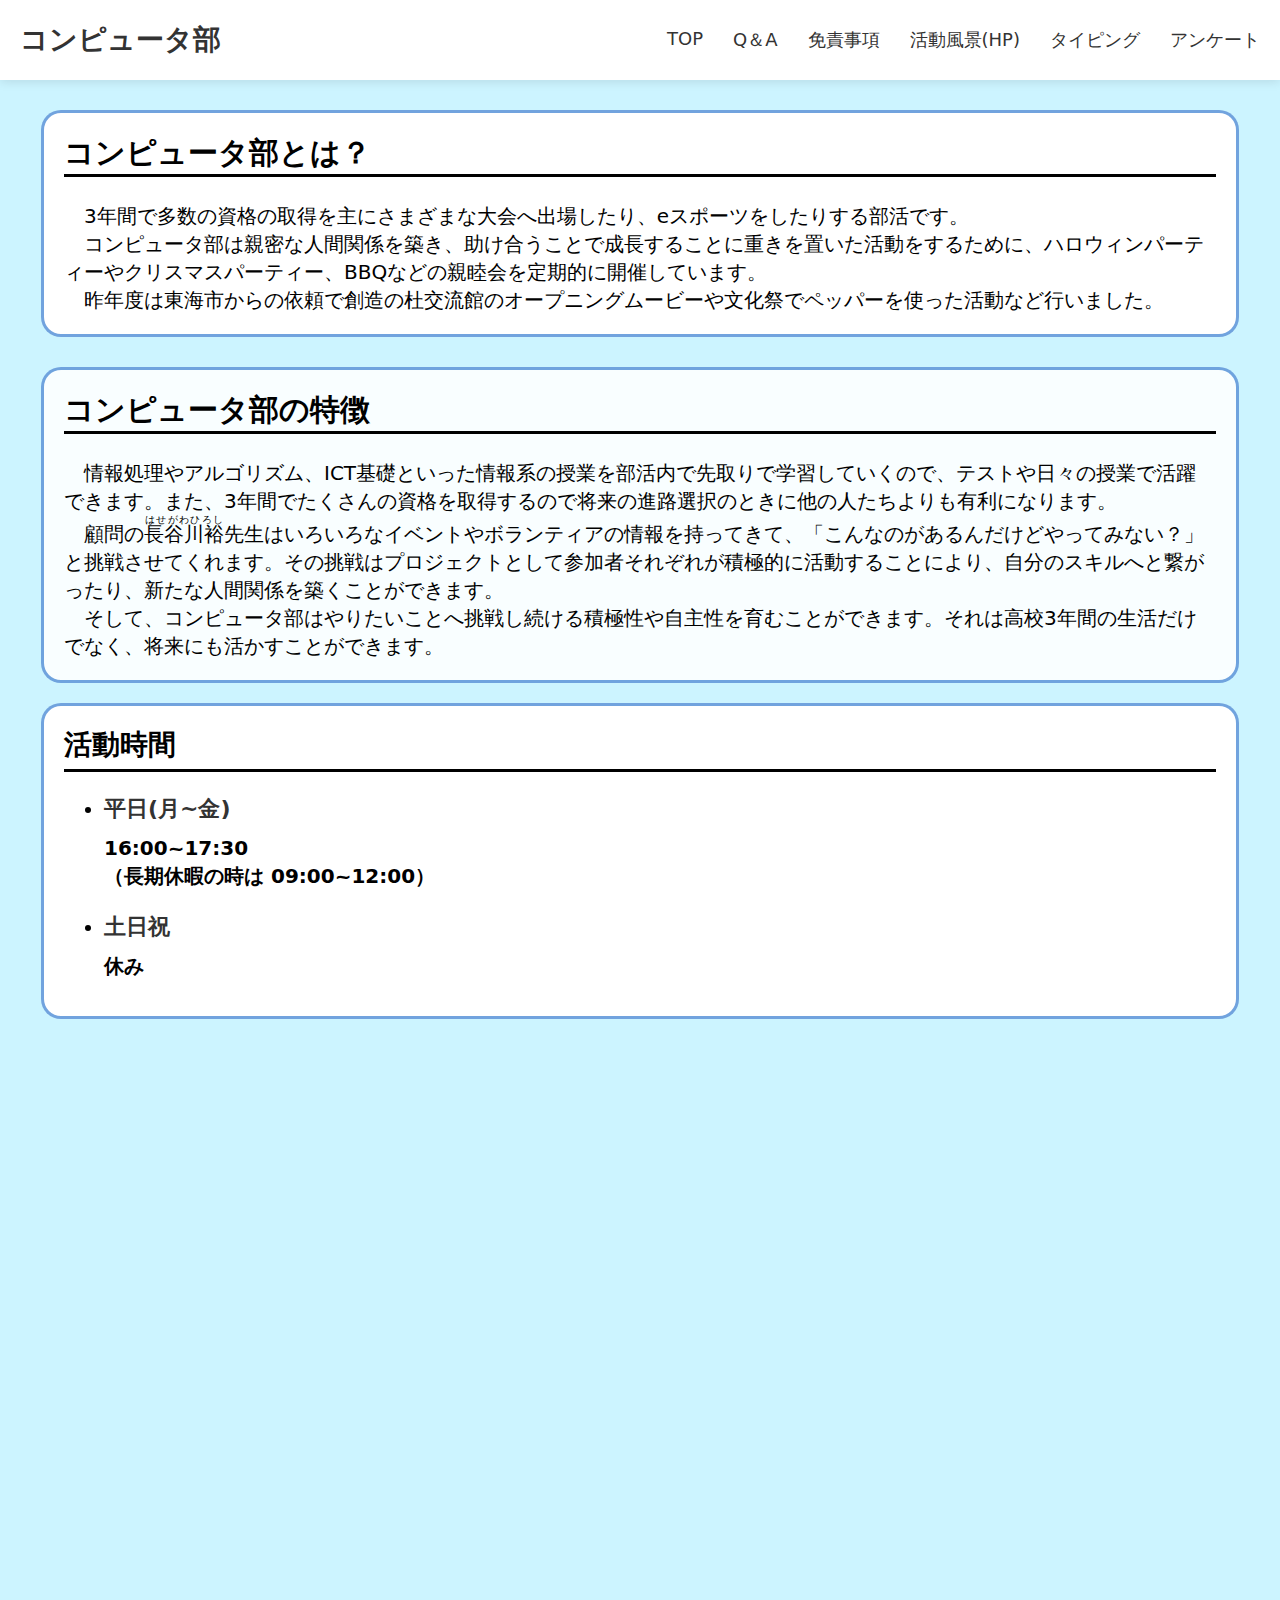
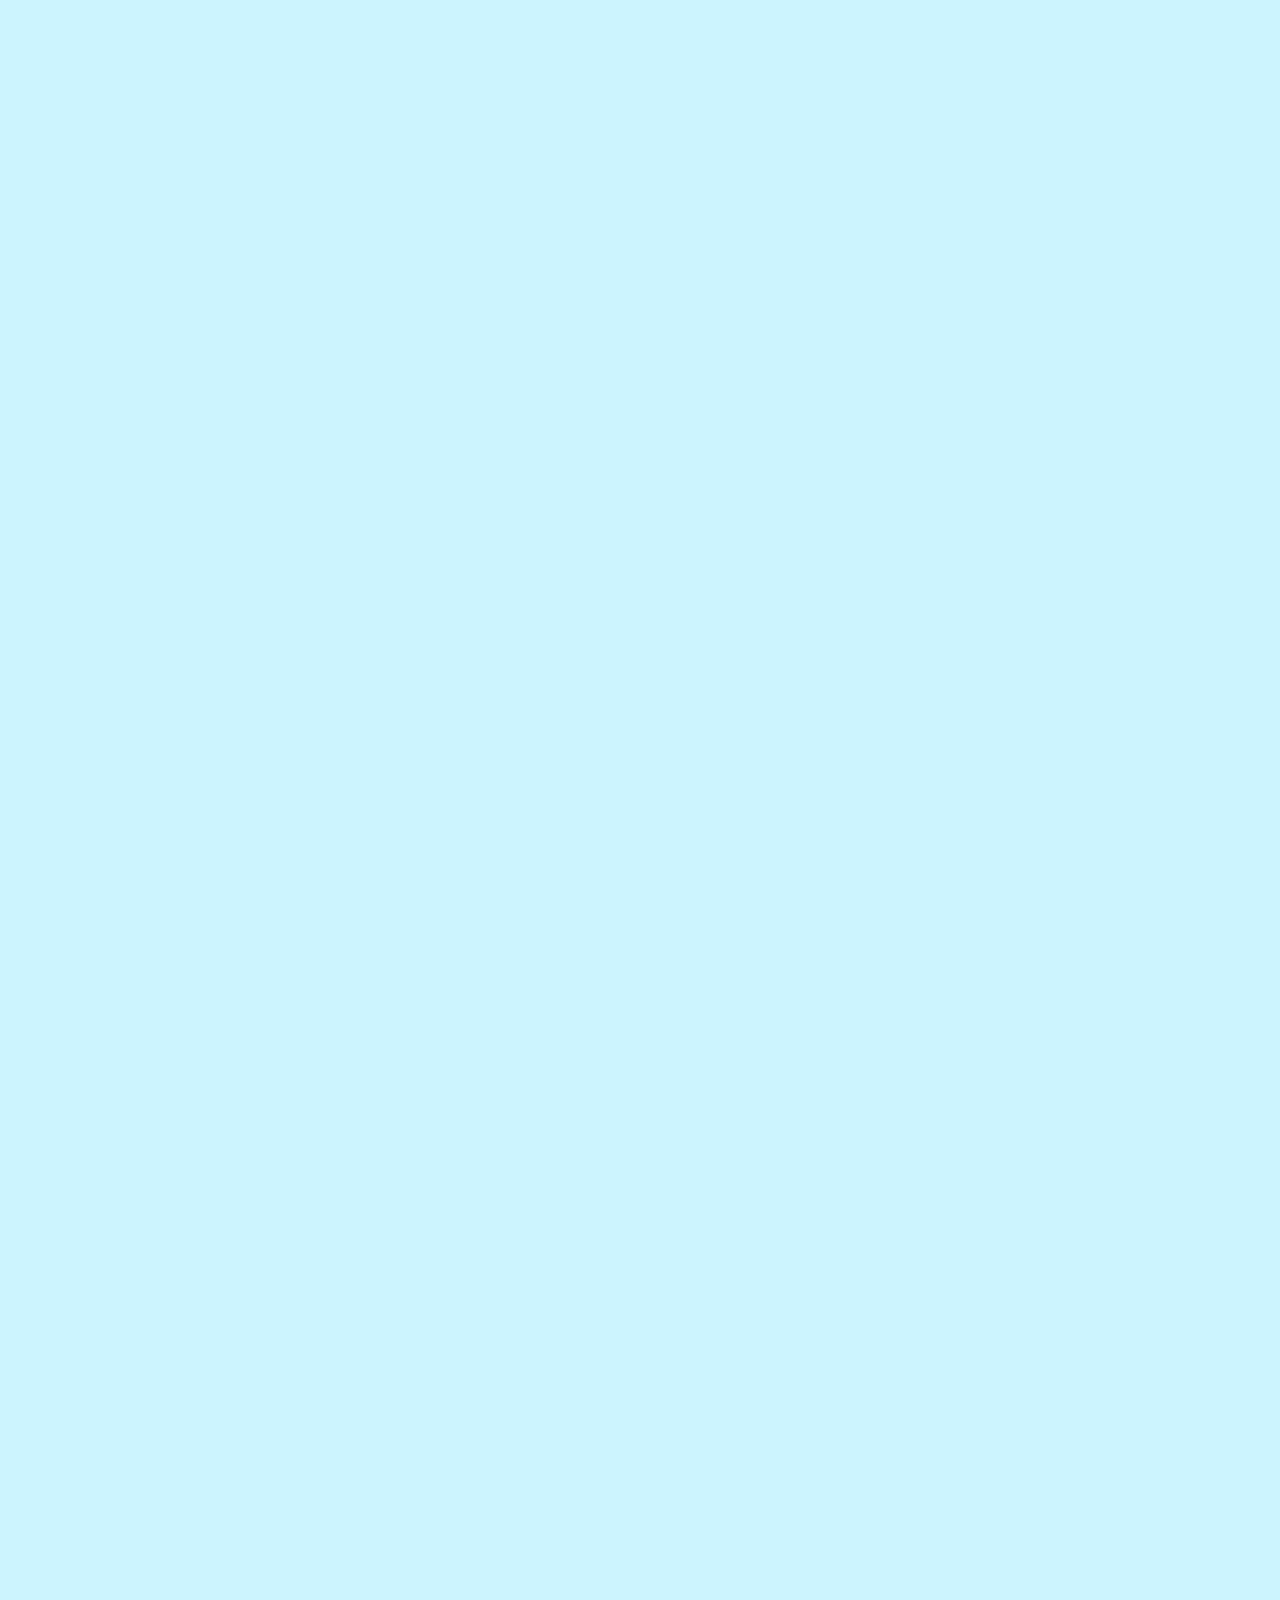
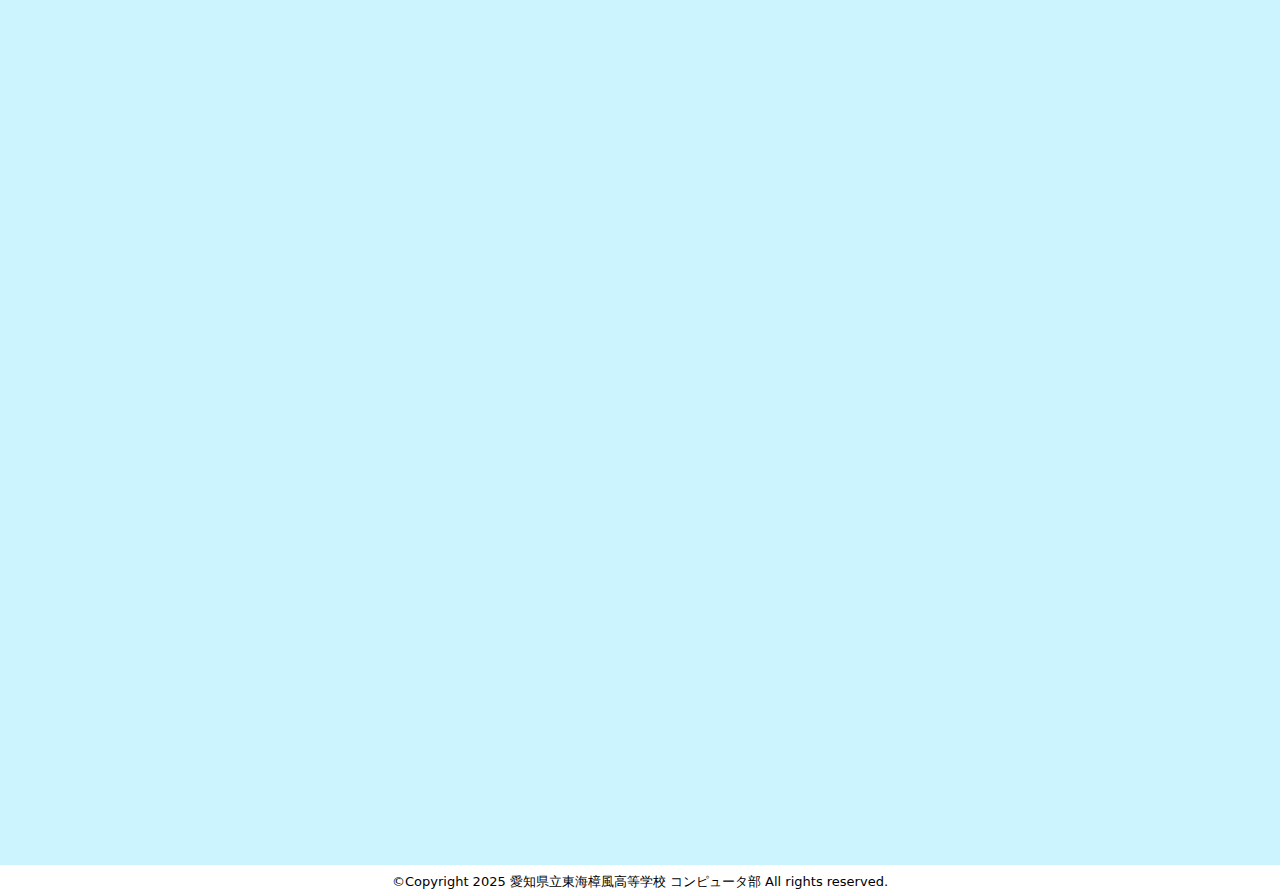
<file: index.html>
<!DOCTYPE html>
<html lang="ja">

<head>
    <meta charset="UTF-8" />
    <title>コンピュータ部 | 愛知県立東海樟風高等学校</title>
    <link href="css.css" rel="stylesheet">
    <meta name="viewport" content="width=device-width, initial-scale=1">
</head>

<body>
  <header>
    <a href="index.html" class="header-title">コンピュータ部</a>

    <div id="hamburger" class="hamburger">
        <span></span>
        <span></span>
        <span></span>
    </div>

    <nav class="nav-menu" id="nav-menu"> 
        <a href="index.html">TOP</a>
        <a href="#QA">Q＆A</a>
        <a href="menseki.html">免責事項</a>
        <a href="hp/index.html">活動風景(HP)</a>
        <a href="taiken.html">タイピング</a>
        <a href="https://forms.office.com/r/xVfXXVddCq/">アンケート</a>
    </nav>
  </header>
    <div class="昆布とは fade-in">
        <h2 id="about">コンピュータ部とは？</h2>
        <p>　3年間で多数の資格の取得を主にさまざまな大会へ出場したり、eスポーツをしたりする部活です。</p>
        <p>　コンピュータ部は親密な人間関係を築き、助け合うことで成長することに重きを置いた活動をするために、ハロウィンパーティーやクリスマスパーティー、BBQなどの親睦会を定期的に開催しています。</p>
        <p>　昨年度は東海市からの依頼で創造の杜交流館のオープニングムービーや文化祭でペッパーを使った活動など行いました。</p>
    </div>

    <div class="昆布の特徴 fade-in">
        <h2>コンピュータ部の特徴</h2>
        <p>　情報処理やアルゴリズム、ICT基礎といった情報系の授業を部活内で先取りで学習していくので、テストや日々の授業で活躍できます。また、3年間でたくさんの資格を取得するので将来の進路選択のときに他の人たちよりも有利になります。</p>
        <p>　顧問の<ruby>長谷川裕<rt>はせがわひろし</rt></ruby>先生はいろいろなイベントやボランティアの情報を持ってきて、「こんなのがあるんだけどやってみない？」と挑戦させてくれます。その挑戦はプロジェクトとして参加者それぞれが積極的に活動することにより、自分のスキルへと繋がったり、新たな人間関係を築くことができます。</p>
        <p>　そして、コンピュータ部はやりたいことへ挑戦し続ける積極性や自主性を育むことができます。それは高校3年間の生活だけでなく、将来にも活かすことができます。</p>
    </div>

    <div class="活動時間 fade-in list-design">
      <h2 id="schedule">活動時間</h2>
      <ul>
          <li>
              <h3><i class="fas fa-calendar-week"></i>平日(月~金)</h3> 
              <p>16:00~17:30</p>
              <p class="supplement">（長期休暇の時は 09:00~12:00）</p>
          </li>
          <li>
              <h3><i class="fas fa-sun"></i>土日祝</h3> 
              <p class="holiday">休み</p>
          </li>
      </ul>
    </div>

    <div class="資格 fade-in">
        <h2>取得可能な資格<span style="color:#0b60c7; font-size: medium ;">　※青文字は国家資格</span></h2>
        <ul>
            <li><strong><span style="color: #0b60c7;">ITパスポート試験</span></strong></li>
            <li><strong><span style="color: #0b60c7;">基本情報技術者試験</span></strong></li>
            <li><span style="color: #0b60c7;">応用情報技術者試験</span></li>
            <li><strong>全国商業協会主催 情報処理検定 ビジネス情報部門 １級</strong></li>
            <li><strong>全国商業協会主催 情報処理検定 プログラミング部門 １級</strong></li>
            <li>全国商業協会主催 情報処理検定 ビジネス情報部門 ２級</li>
            <li>全国商業協会主催 情報処理検定 プログラミング部門 ２級</li>
        </ul>
        <div class="additional-qualifications-badge">
            <p>このほかにも多数の資格を取得可能！</p>
        </div>
    </div>
    <div class="スケジュール fade-in">
      <h2>年間スケジュール</h2>
      <ul>
          <li data-month="4月">
              <span>入学式</span>
              <span>始業式</span>
              <span>遠足</span>
              <tou>入部</tou>
              <com>ITパスポート試験・基本情報技術者試験・応用情報技術者試験</com>
          </li>
          <li data-month="5月">
              <span>中間考査</span>
          </li>
          <li data-month="6月">
              <span>期末考査</span>
              <tou>全国大会予選</tou>
              <com>ビジネス文書検定</com>
          </li>
          <li data-month="7月">
              <span>終業式</span>
              <tou>全国大会</tou>
              <tou>交流会</tou>
          </li>
          <li data-month="8月">
              <span>夏休み</span>
              <tou>インターンシップ</tou>
          </li>
          <li data-month="9月">
              <span>始業式</span>
              <tou>愛知県商業実務総合大会</tou>
              <com>情報処理検定</com>
          </li>
          <li data-month="10月">
              <span>中間考査</span>
              <span>東樟祭</span>
              <com>応用情報技術者試験</com>
          </li>
          <li data-month="11月">
              <span>期末考査</span>
              <span>修学旅行</span>
              <tou>東海地区商業実務総合大会</tou>
              <com>ビジネス計算検定</com>
              <com>ビジネス文書検定</com>
          </li>
          <li data-month="12月">
              <span>終業式</span>
              <tou>クリスマスパーティー</tou>
          </li>
          <li data-month="1月">
              <span>始業式</span>
              <com>情報処理検定</com>
          </li>
          <li data-month="2月">
              <span>学年末考査</span>
              <tou>お別れ会</tou>
              <com>商業経済検定</com>
          </li>
          <li data-month="3月">
              <span>卒業式</span>
              <span>修了式</span>
              <tou>情報処理新人大会</tou>
              <tou>AI甲子園inやまがた</tou>
          </li>
      </ul>
      <p>※不定期でボランティア活動あり</p>
  </div>

    <div class="栄光 fade-in">
        <h2 id="abc">過去の大会実績</h2>
        <table class="table_design01">
            <tbody>
                <tr><th>全国高等学校情報処理競技大会(2023年)</th><td>個人優勝<br />団体3位</td></tr>
                <tr><th>全国高等学校情報処理競技大会(2024年)</th><td>個人6位</td></tr>
                <tr><th>東海地区商業実務総合大会(2023年)</th><td>個人優勝<br />団体優勝</td></tr>
                <tr><th>愛知県商業実務総合大会　情報処理Aの部(2023年)</th><td>個人優勝<br />団体優勝</td></tr>
                <tr><th>愛知県商業実務総合大会　情報処理Bの部(2023年)</th><td>団体2位</td></tr>
                <tr><th>愛知県商業実務総合大会　情報処理Aの部(2024年)</th><td>個人6位<br />団体3位</td></tr>
                <tr><th>愛知県商業実務総合大会　情報処理Bの部(2024年)</th><td>個人7位<br />団体4位</td></tr>
                <tr><th>AI甲子園inやまがた(2024年)</th><td>最優秀賞<br />探求テーマ2位</td></tr>
                <tr><th>シンギュラリティバトルクエスト(2023年)</th><td>【AQ】AIクエスト2位<br />【CQ】サイバークエスト3位<br />【企業賞】PE-BANK賞</td></tr>
            </tbody>
        </table>
    </div>

    <div class="QA fade-in">
        <h2 id="QA">Q＆A<span style="font-size:medium;">　※クリックすると表示されます</span></h2>

        <div class="qa-box">
            <p class="question">Q. 部活内の雰囲気はどういう感じですか。</p>
            <p class="answer">A. 先輩後輩の隔たりなく、楽しい雰囲気です。また季節のイベントなども行われますので、部員同士の交流を深めることができます。</p>
        </div>

        <div class="qa-box">
            <p class="question">Q. ずっと勉強ですか？</p>
            <p class="answer">A. いいえ。基礎が身についてきたら、プログラミングや動画編集などを部活内で行うことができます。</p>
        </div>

        <div class="qa-box">
            <p class="question">Q. パソコン触ったことないし知識もないけど大丈夫ですか？</p>
            <p class="answer">A. はい。部員の多くは未経験者です。入部後は情報処理の基礎を重点的に勉強し、どんどん応用的な問題に取り組んでいくのでご心配ありません。ちなみに、過去には未経験から全国大会に出た事例もあります！</p>
        </div>

        <div class="qa-box">
            <p class="question">Q. 男女比はどうなっていますか？</p>
            <p class="answer">A. 男女比は6:4です。</p>
        </div>

        <div class="qa-box">
            <p class="question">Q. 部活で費用はかかりますか？</p>
            <p class="answer">A. 検定を受験する際に、受験料とテキスト代がかかります。詳しくは各検定のホームページをご確認ください。</p>
        </div>

        <div class="qa-box">
            <p class="question">Q. 過去の大会ではどのような活躍をしましたか？</p>
            <p class="answer">A. 前述していますので、<a href="#abc">ここから</a>ご覧ください。</p>
        </div>

        <div class="qa-box">
            <p class="question">Q. 部活に入部するメリットはありますか？</p>
            <p class="answer">A. 情報系の授業を先取りできるだけでなく、進路においても、資格を取得することで推薦などで他の部活より有利になる可能性があります。</p>
        </div>
    </div>          
<!--
    <div class="活動時間 fade-in list-design">
      <h2 id="schedule">お知らせ</h2>
      <ul>
          <li>
              <h3><i class="fas fa-calendar-week"></i> ただいまメンテナンス中です。</h3> 
              <h3><i calss="fas fa-calender-week"></i>お手数をおかけしますが下記の期間後に再度アクセスしていただきますようお願いいたします。</h3>
               <p class="holiday">期間：未定</p>
          </li>
      </ul>
    </div>
-->
          
    <footer>
        <p><span style="font-size:small;">&copy;Copyright 2025 愛知県立東海樟風高等学校 コンピュータ部 All rights reserved.</span></p>
    </footer>

    <script src="js.js"></script>
</body>

</html>
</file>
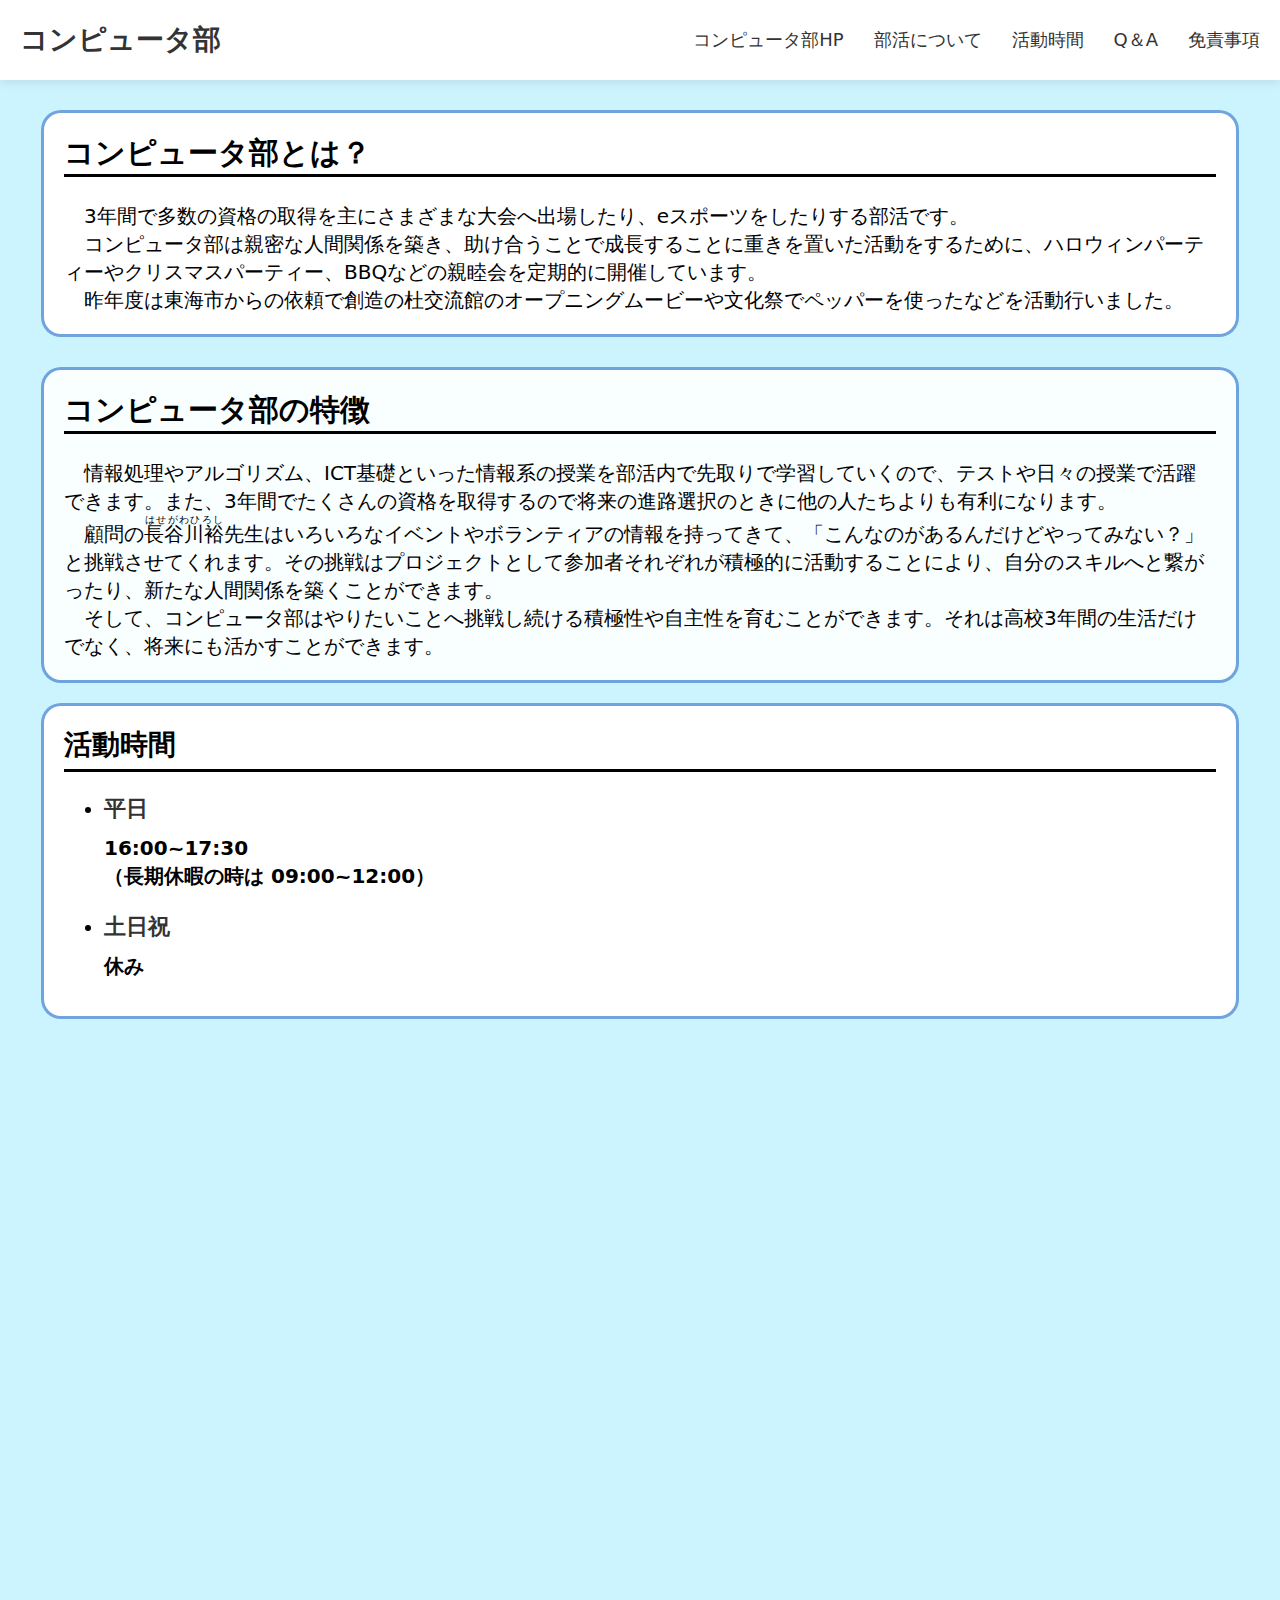
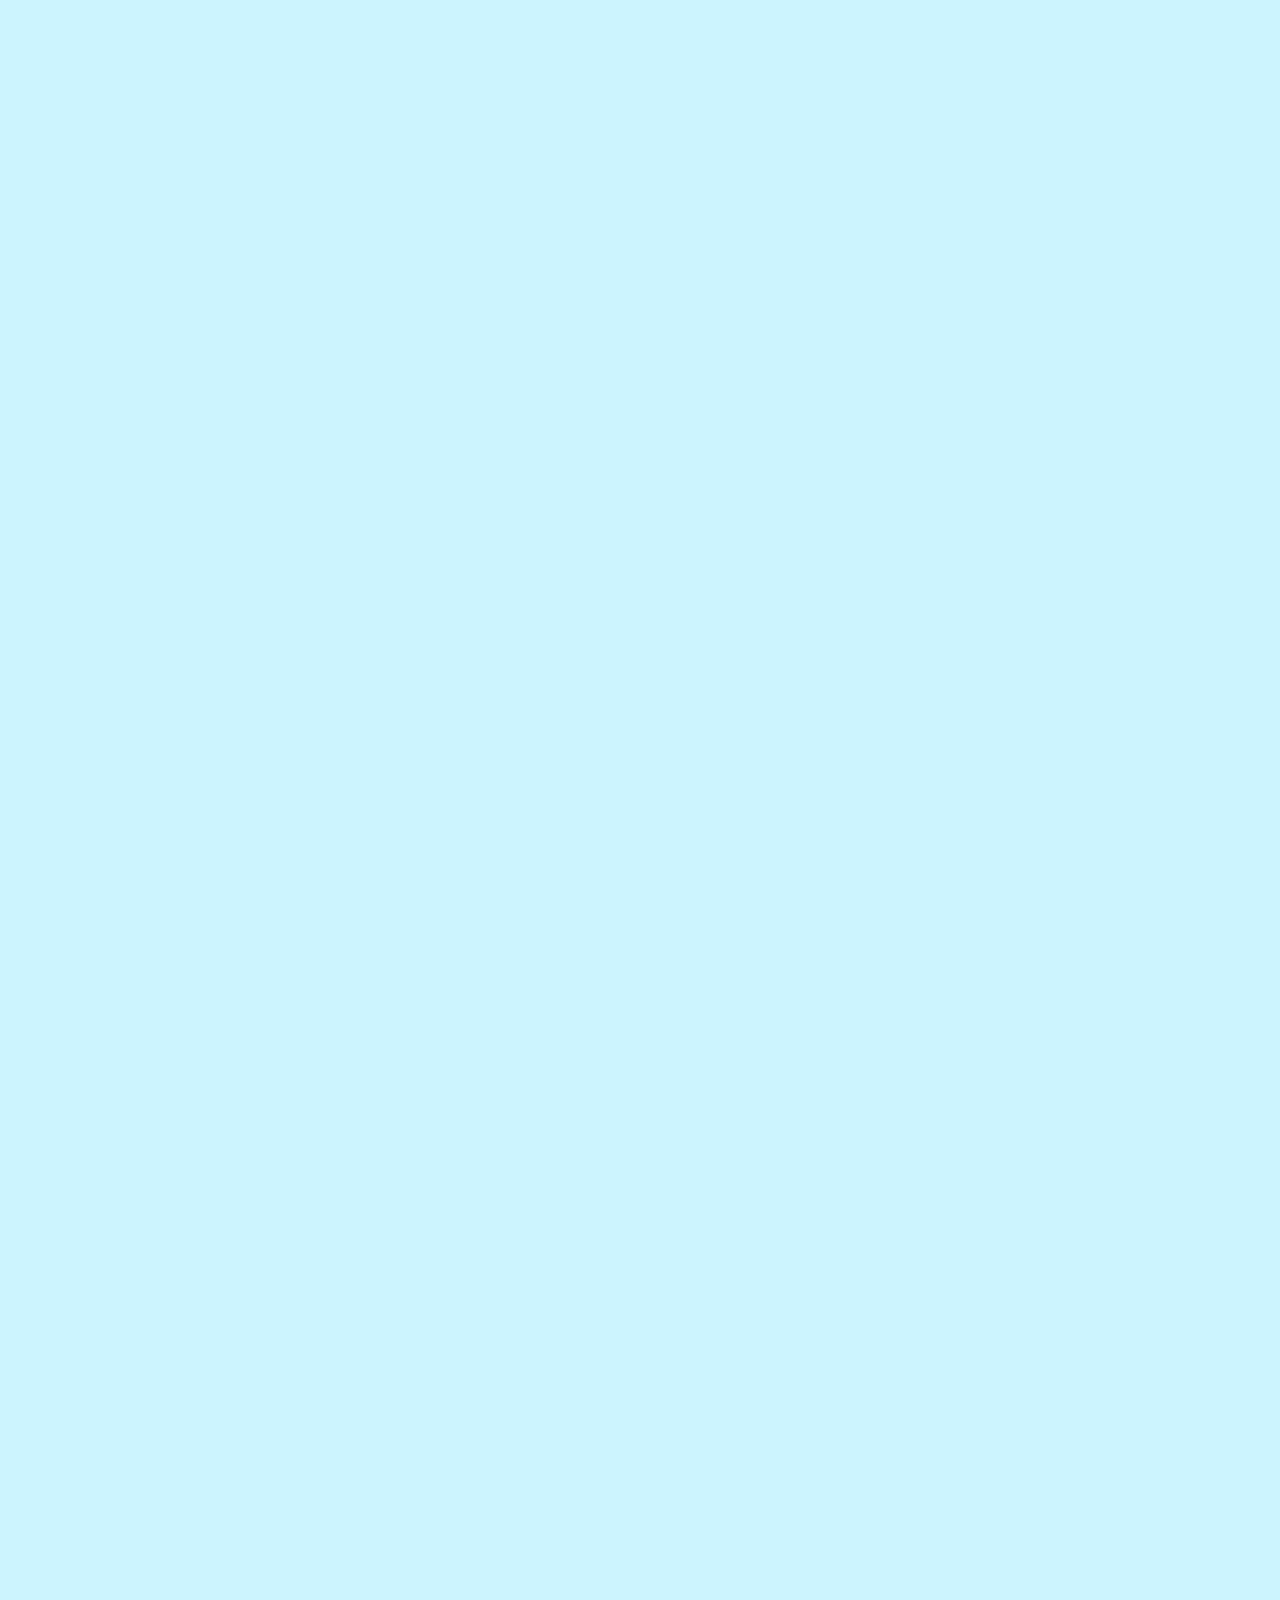
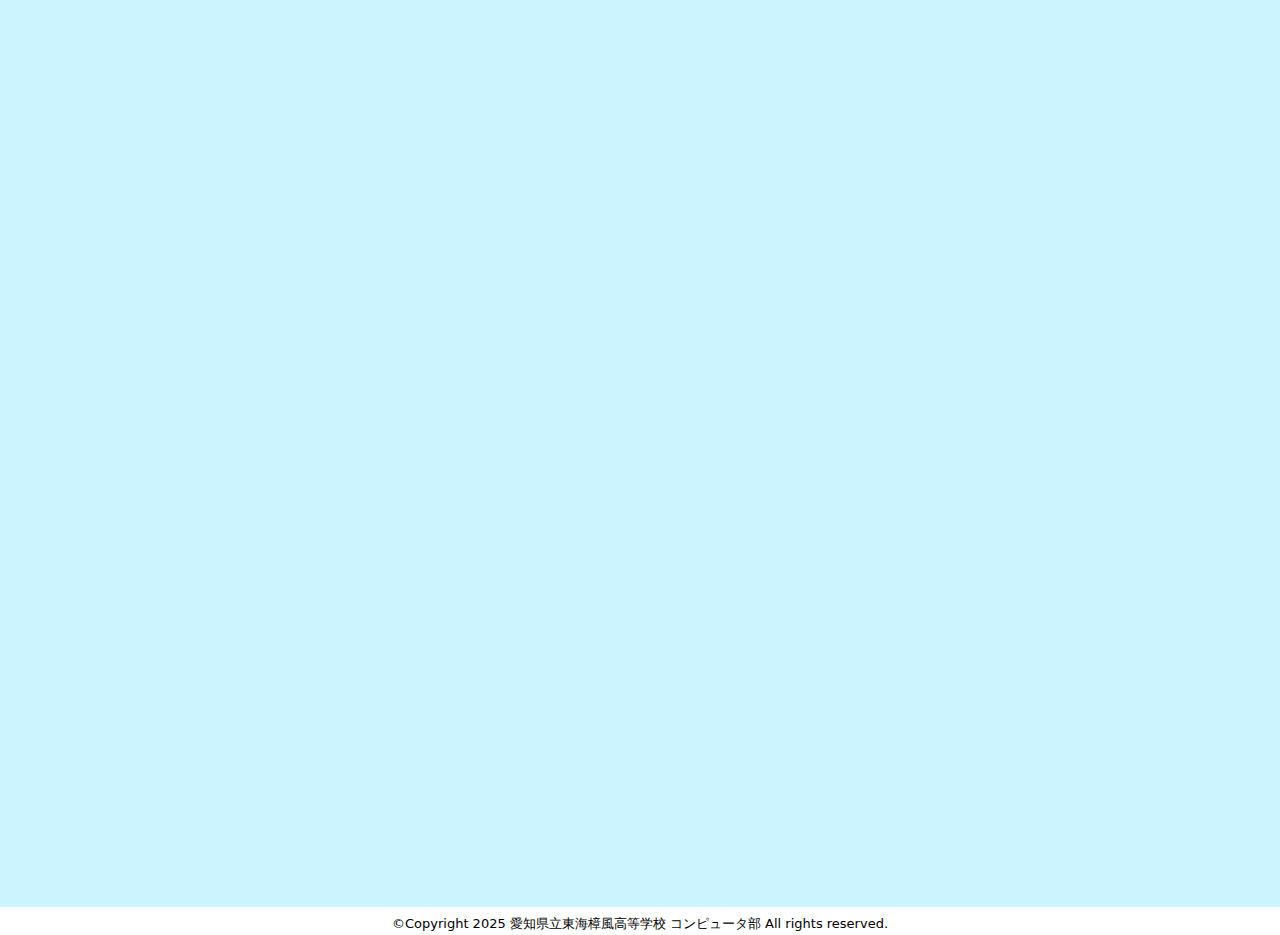
<file: html.html>
<!DOCTYPE html>
<html lang="ja">

<head>
    <meta charset="UTF-8" />
    <title>コンピュータ部 | 愛知県立東海樟風高等学校</title>
    <link href="css.css" rel="stylesheet">
    <meta name="viewport" content="width=device-width, initial-scale=1">
</head>

<body>
  <header>
    <a href="index.html" class="header-title">コンピュータ部</a>

    <!-- ハンバーガーアイコン -->
    <div id="hamburger" class="hamburger">
        <span></span>
        <span></span>
        <span></span>
    </div>

    <!-- メニュー -->
    <nav class="nav-menu" id="nav-menu">     <!-- ★ クラス名: nav-menu, ID: nav-menu ★ -->
        <a href="hp/index.html">コンピュータ部HP</a>
        <a href="#about">部活について</a>
        <a href="#schedule">活動時間</a>
        <a href="#QA">Q＆A</a>
        <a href="menseki.html">免責事項</a>
    </nav>
  </header>

    <div class="昆布とは fade-in">
        <h2 id="about">コンピュータ部とは？</h2>
        <p>　3年間で多数の資格の取得を主にさまざまな大会へ出場したり、eスポーツをしたりする部活です。</p>
        <p>　コンピュータ部は親密な人間関係を築き、助け合うことで成長することに重きを置いた活動をするために、ハロウィンパーティーやクリスマスパーティー、BBQなどの親睦会を定期的に開催しています。</p>
        <p>　昨年度は東海市からの依頼で創造の杜交流館のオープニングムービーや文化祭でペッパーを使ったなどを活動行いました。</p>
    </div>

    <div class="昆布の特徴 fade-in">
        <h2>コンピュータ部の特徴</h2>
        <p>　情報処理やアルゴリズム、ICT基礎といった情報系の授業を部活内で先取りで学習していくので、テストや日々の授業で活躍できます。また、3年間でたくさんの資格を取得するので将来の進路選択のときに他の人たちよりも有利になります。</p>
        <p>　顧問の<ruby>長谷川裕<rt>はせがわひろし</rt></ruby>先生はいろいろなイベントやボランティアの情報を持ってきて、「こんなのがあるんだけどやってみない？」と挑戦させてくれます。その挑戦はプロジェクトとして参加者それぞれが積極的に活動することにより、自分のスキルへと繋がったり、新たな人間関係を築くことができます。</p>
        <p>　そして、コンピュータ部はやりたいことへ挑戦し続ける積極性や自主性を育むことができます。それは高校3年間の生活だけでなく、将来にも活かすことができます。</p>
    </div>

    <div class="活動時間 fade-in list-design"> <!-- クラス名 `list-design` を追加 -->
      <h2 id="schedule">活動時間</h2>
      <ul>
          <li>
              <h3><i class="fas fa-calendar-week"></i> 平日</h3> <!-- 平日アイコン (Font Awesome) -->
              <p>16:00~17:30</p>
              <p class="supplement">（長期休暇の時は 09:00~12:00）</p>
          </li>
          <li>
              <h3><i class="fas fa-sun"></i> 土日祝</h3> <!-- 土日祝アイコン (Font Awesome) -->
              <p class="holiday">休み</p>
          </li>
      </ul>
    </div>

    <div class="資格 fade-in">
        <h2>取得可能な資格<span style="color:#0b60c7; font-size: medium ;">　※青文字は国家資格</span></h2>
        <ul>
            <li><strong><span style="color: #0b60c7;">ITパスポート試験</span></strong></li>
            <li><strong><span style="color: #0b60c7;">基本情報技術者試験</span></strong></li>
            <li><span style="color: #0b60c7;">応用情報技術者試験</span></li>
            <li><strong>全国商業協会主催 情報処理検定 ビジネス情報部門 １級</strong></li>
            <li><strong>全国商業協会主催 情報処理検定 プログラミング部門 １級</strong></li>
            <li>全国商業協会主催 情報処理検定 ビジネス情報部門 ２級</li>
            <li>全国商業協会主催 情報処理検定 プログラミング部門 ２級</li>
        </ul>
        <div class="additional-qualifications-badge">
            <p>このほかにも多数の資格を取得可能！</p>
        </div>
    </div>
    <div class="スケジュール fade-in">
      <h2>年間スケジュール</h2>
      <ul>
          <li data-month="4月">
              <span>入学式</span>
              <span>始業式</span>
              <span>遠足</span>
              <tou>入部</tou>
              <com>ITパスポート試験・基本情報技術者試験・応用情報技術者試験</com>
          </li>
          <li data-month="5月">
              <span>中間考査</span>
          </li>
          <li data-month="6月">
              <span>期末考査</span>
              <tou>全国大会予選</tou>
              <com>ビジネス文書検定</com>
          </li>
          <li data-month="7月">
              <span>終業式</span>
              <tou>全国大会</tou>
              <tou>交流会</tou>
          </li>
          <li data-month="8月">
              <span>夏休み</span>
              <tou>インターンシップ</tou>
          </li>
          <li data-month="9月">
              <span>始業式</span>
              <tou>愛知県商業実務総合大会</tou>
              <com>情報処理検定</com>
          </li>
          <li data-month="10月">
              <span>中間考査</span>
              <span>東樟祭</span>
              <com>応用情報技術者試験</com>
          </li>
          <li data-month="11月">
              <span>期末考査</span>
              <span>修学旅行</span>
              <tou>東海地区商業実務総合大会</tou>
              <com>ビジネス計算検定</com>
              <com>ビジネス文書検定</com>
          </li>
          <li data-month="12月">
              <span>終業式</span>
              <tou>クリスマスパーティー</tou>
          </li>
          <li data-month="1月">
              <span>始業式</span>
              <com>情報処理検定</com>
          </li>
          <li data-month="2月">
              <span>学年末考査</span>
              <tou>お別れ会</tou>
              <com>商業経済検定</com>
          </li>
          <li data-month="3月">
              <span>卒業式</span>
              <span>修了式</span>
              <tou>情報処理新人大会</tou>
              <tou>AI甲子園inやまがた</tou>
          </li>
      </ul>
      <p>※不定期でボランティア活動あり</p>
  </div>

    <div class="栄光 fade-in">
        <h2 id="abc">過去の大会実績</h2>
        <table class="table_design01">
            <tbody>
                <tr><th>全国高等学校情報処理競技大会(2023年)</th><td>個人優勝<br />団体3位</td></tr>
                <tr><th>全国高等学校情報処理競技大会(2024年)</th><td>個人6位</td></tr>
                <tr><th>東海地区商業実務総合大会(2023年)</th><td>個人優勝<br />団体優勝</td></tr>
                <tr><th>東海地区商業実務総合大会(2024年)</th><td>個人優勝</td></tr>
                <tr><th>愛知県商業実務総合大会　情報処理Aの部(2023年)</th><td>個人優勝</td></tr>
                <tr><th>愛知県商業実務総合大会　情報処理Bの部(2023年)</th><td>個人優勝</td></tr>
                <tr><th>愛知県商業実務総合大会　情報処理Aの部(2024年)</th><td>個人6位<br />団体3位</td></tr>
                <tr><th>愛知県商業実務総合大会　情報処理Bの部(2024年)</th><td>個人7位<br />団体4位</td></tr>
                <tr><th>AI甲子園inやまがた(2024年)</th><td>最優秀賞<br />探求テーマ2位</td></tr>
                <tr><th>シンギュラリティバトルクエスト(2023年)</th><td>【AQ】AIクエスト2位<br />【CQ】サイバークエスト3位<br />【企業賞】PE-BANK賞</td></tr>
            </tbody>
        </table>
    </div>

    <div class="QA fade-in">
        <h2 id="QA">Q＆A<span style="font-size:medium;">　※クリックすると表示されます</span></h2>

        <div class="qa-box">
            <p class="question">Q. 部活内の雰囲気はどういう感じですか。</p>
            <p class="answer">A. 先輩後輩の隔たりなく、楽しい雰囲気です。また季節のイベントなども行われますので、部員同士の交流を深めることができます。</p>
        </div>

        <div class="qa-box">
            <p class="question">Q. ずっと勉強ですか？</p>
            <p class="answer">A. いいえ。基礎が身についてきたら、プログラミングや動画編集などを部活内で行うことができます。</p>
        </div>

        <div class="qa-box">
            <p class="question">Q. パソコン触ったことないし知識もないけど大丈夫ですか？</p>
            <p class="answer">A. はい。部員の多くは未経験者です。入部し情報処理の基礎を重点にどんどん応用的な問題に取り組んでいくのでご心配ありません。ちなみに、過去には未経験から全国大会に出た事例もあります！</p>
        </div>

        <div class="qa-box">
            <p class="question">Q. 男女比はどうなっていますか？</p>
            <p class="answer">A. 男女比は6:4です。</p>
        </div>

        <div class="qa-box">
            <p class="question">Q. 部活で費用はかかりますか？</p>
            <p class="answer">A. 検定を受験する際に、受験料とテキスト代がかかります。詳しくは各検定のホームページをご確認ください。</p>
        </div>

        <div class="qa-box">
            <p class="question">Q. 過去の大会ではどのような活躍をしましたか？</p>
            <p class="answer">A. 前述していますので、<a href="#abc">ここから</a>ご覧ください。</p>
        </div>

        <div class="qa-box">
            <p class="question">Q. 部活に入部するメリットはありますか？</p>
            <p class="answer">A. 情報系の授業を先取りできるだけでなく、進路においても、資格を取得することで推薦などで他の部活より有利になる可能性があります。</p>
        </div>
    </div>

    <footer>
        <p><span style="font-size:small;">&copy;Copyright 2025 愛知県立東海樟風高等学校 コンピュータ部 All rights reserved.</span></p>
    </footer>

    <script src="js.js"></script>
</body>

</html>
</file>
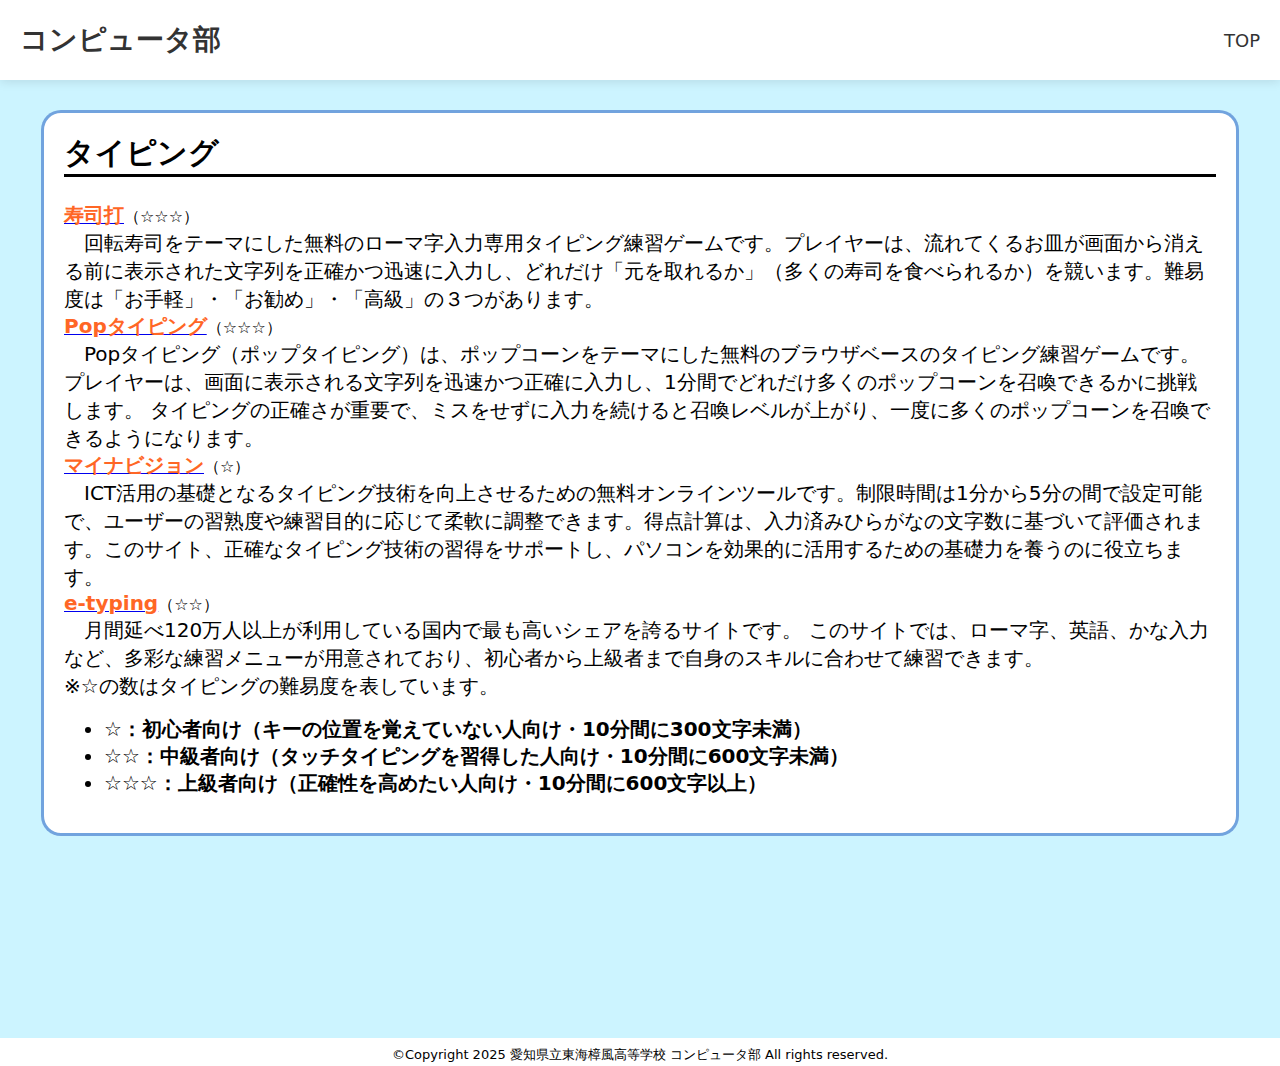
<file: taiken.html>
<!DOCTYPE html>
<html lang="ja">

<head>
    <meta charset="UTF-8" />
    <title>コンピュータ部 | 愛知県立東海樟風高等学校</title>
    <link href="css.css" rel="stylesheet">
    <meta name="viewport" content="width=device-width, initial-scale=1">
</head>

<body>
  <header>
    <a href="index.html" class="header-title">コンピュータ部</a>

    <!-- ハンバーガーアイコン -->
    <div id="hamburger" class="hamburger">
        <span></span>
        <span></span>
        <span></span>
    </div>

    <!-- メニュー -->
    <nav class="nav-menu" id="nav-menu">     <!-- ★ クラス名: nav-menu, ID: nav-menu ★ -->
        <a href="index.html">TOP</a>
    </nav>

  </header>

    <div class="昆布とは fade-in">
        <h2>タイピング</h2>
        <a href="https://sushida.net/"><h3 style="display: inline;">寿司打</h3></a>（☆☆☆）
        <p>　回転寿司をテーマにした無料のローマ字入力専用タイピング練習ゲームです。​プレイヤーは、流れてくるお皿が画面から消える前に表示された文字列を正確かつ迅速に入力し、どれだけ「元を取れるか」（多くの寿司を食べられるか）を競います。難易度は「お手軽」・「お勧め」・「高級」の３つがあります。</p>
        <a href="https://keyx0.net/pop/?utm_source=chatgpt.com"><h3 style="display: inline;">Popタイピング</h3></a>（☆☆☆）
        <p>　Popタイピング（ポップタイピング）は、ポップコーンをテーマにした無料のブラウザベースのタイピング練習ゲームです。​プレイヤーは、画面に表示される文字列を迅速かつ正確に入力し、1分間でどれだけ多くのポップコーンを召喚できるかに挑戦します。 ​タイピングの正確さが重要で、ミスをせずに入力を続けると召喚レベルが上がり、一度に多くのポップコーンを召喚できるようになります。</p>
        <a href="https://manabi-gakushu.benesse.ne.jp/gakushu/typing/nihongonyuryoku.html"><h3 style="display: inline;">マイナビジョン</h3></a>（☆）
        <p>　ICT活用の基礎となるタイピング技術を向上させるための無料オンラインツールです。​制限時間は1分から5分の間で設定可能で、ユーザーの習熟度や練習目的に応じて柔軟に調整できます。​得点計算は、入力済みひらがなの文字数に基づいて評価されます。​このサイト、正確なタイピング技術の習得をサポートし、パソコンを効果的に活用するための基礎力を養うのに役立ちます。</p>
        <a href="https://www.e-typing.ne.jp/"><h3 style="display: inline;">e-typing</h3></a>（☆☆）
        <p>　月間延べ120万人以上が利用している国内で最も高いシェアを誇るサイトです。 このサイトでは、ローマ字、英語、かな入力など、多彩な練習メニューが用意されており、初心者から上級者まで自身のスキルに合わせて練習できます。​</p>
        <P>※☆の数はタイピングの難易度を表しています。</P>
        <ul>
            <li>☆：初心者向け（キーの位置を覚えていない人向け・10分間に300文字未満）</li>
            <li>☆☆：中級者向け（タッチタイピングを習得した人向け・10分間に600文字未満）</li>
            <li>☆☆☆：上級者向け（正確性を高めたい人向け・10分間に600文字以上）</li>
        </ul>
    </div>
        <div class="昆布とは fade-in">
        <h2>各種コンテスト</h2>
        <a href="https://www.mlit.go.jp/plateau/"><h3 style="display: inline;">PLATEAU(プラトー)</h3></a>（☆☆☆）
    </div>


    <footer>
        <p><span style="font-size:small;">&copy;Copyright 2025 愛知県立東海樟風高等学校 コンピュータ部 All rights reserved.</span></p>
    </footer>

    <script src="js.js"></script>
</body>

</html>
</file>
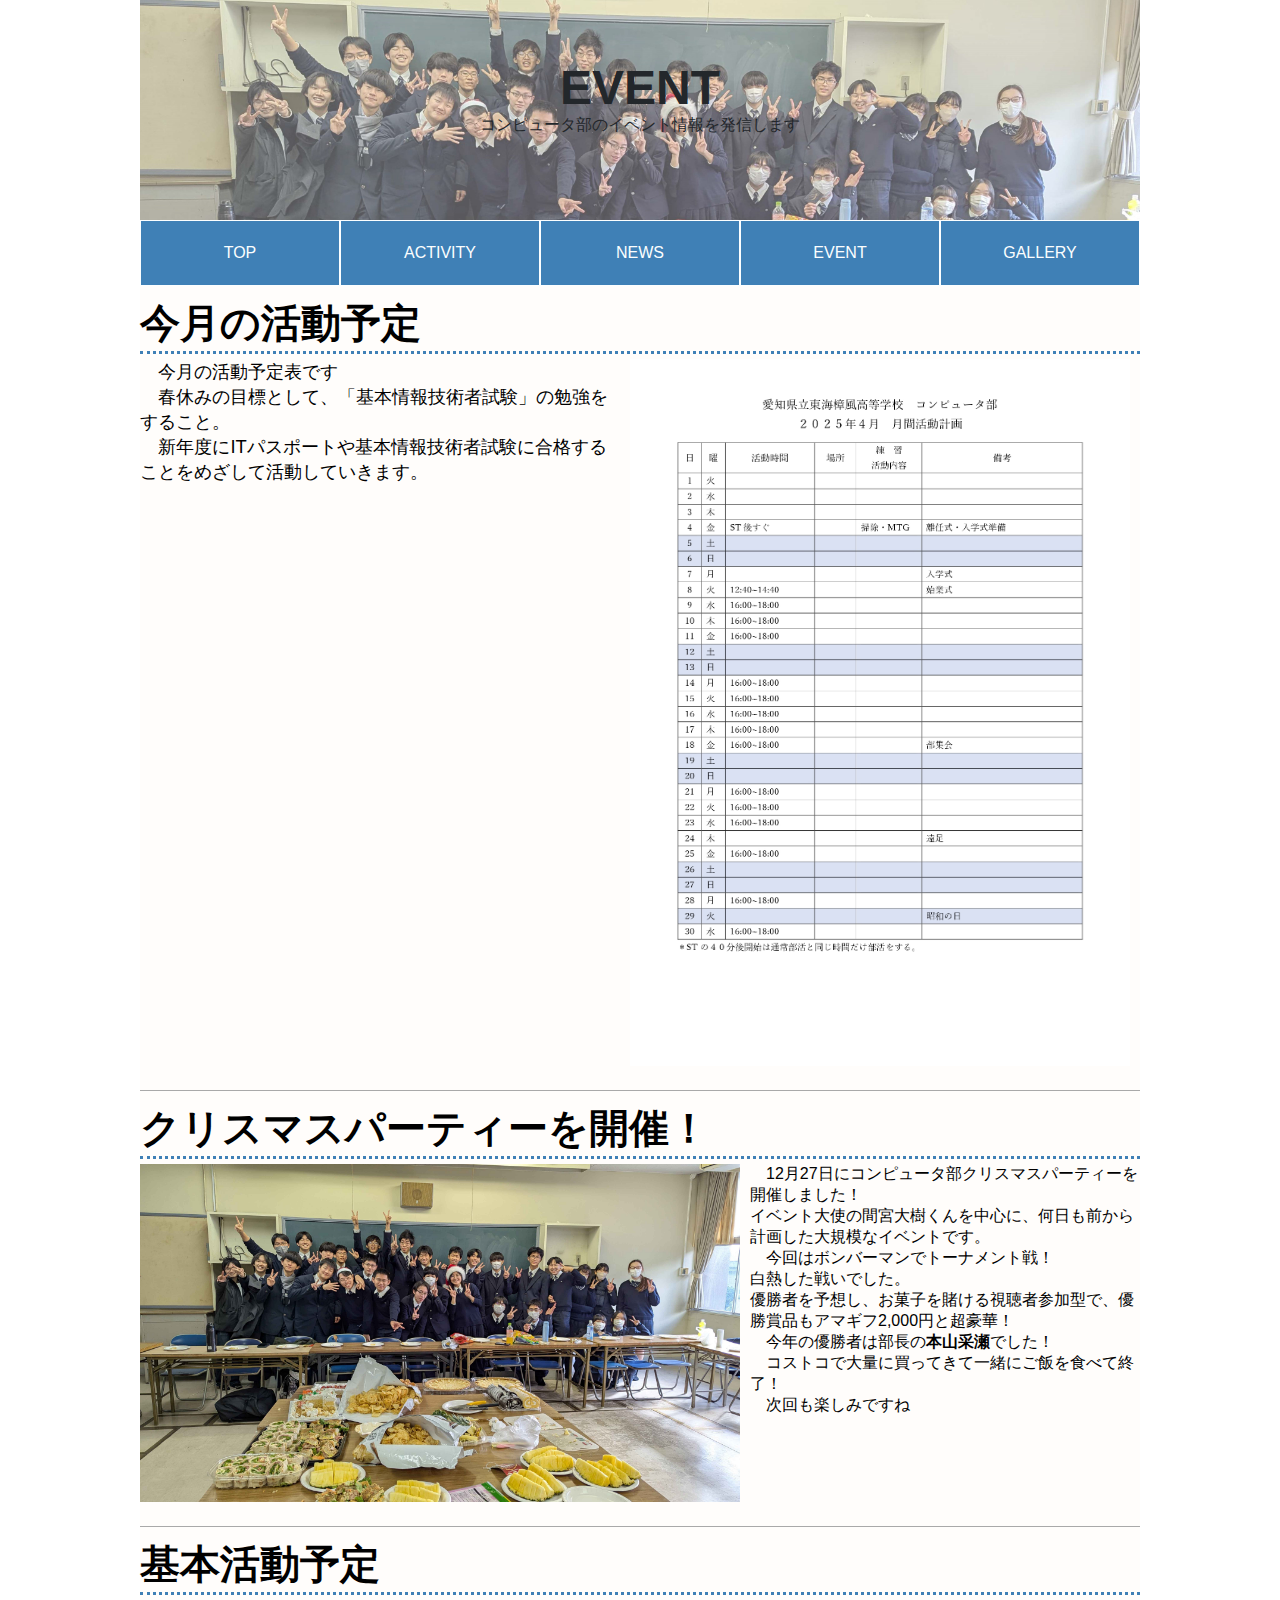
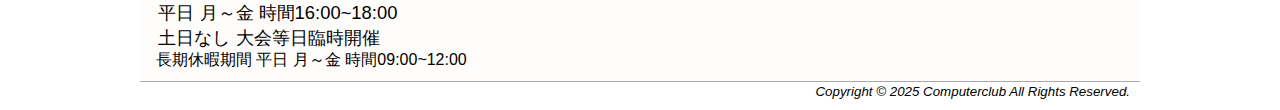
<file: hp/event.html>
<!DOCTYPE html>
<html lang="ja">
<head>
<meta charset="utf-8">
<title>コン部 EVENT</title>
<link rel="stylesheet" href="style.css">
</head>
<body>
    <div id="container">
        <header class="event">
            <h1>EVENT</h1>
            <p>コンピュータ部のイベント情報を発信します</p>
        </header>
        <nav>
            <ul>
                <li><a href="index.html">TOP</a></li>
                <li><a href="activity.html">ACTIVITY</a></li>
                <li><a href="news.html">NEWS</a></li>
                <li><a href="event.html">EVENT</a></li>
                <li><a href="gallery.html">GALLERY</a></li>
            </ul>
        </nav>
        <div id="contents">
            <div class="main">
                <section>
                <h2>今月の活動予定</h2>
                    <p class="right"><img src="yotei.jpg" width="500" alt="今月の活動予定表">
                    <p class="big">今月の活動予定表です</p>
                    <p class="big">春休みの目標として、「基本情報技術者試験」の勉強をすること。</p>
                    <p class="big">新年度にITパスポートや基本情報技術者試験に合格することをめざして活動していきます。</p>
                </section>
                <section>
                    <h2>クリスマスパーティーを開催！</h2>
                    <p class="left"><img src="002.jpg" width="600" alt="12/27のクリスマスパーティーの写真">
                    <p>12月27日にコンピュータ部クリスマスパーティーを開催しました！</br>
                        イベント大使の間宮大樹くんを中心に、何日も前から計画した大規模なイベントです。</p>
                    <p>今回はボンバーマンでトーナメント戦！</br>白熱した戦いでした。</br>
                    優勝者を予想し、お菓子を賭ける視聴者参加型で、優勝賞品もアマギフ2,000円と超豪華！</p>
                    <p>今年の優勝者は部長の<strong>本山采瀬</strong>でした！</p>
                    <p>コストコで大量に買ってきて一緒にご飯を食べて終了！</p>
                    <p>次回も楽しみですね</p>
                    </section>
                <section>
                    <h2>基本活動予定</h2>
                    <p class="big">平日 月～金  時間16:00~18:00</p>
                    <p class="big">土日なし 大会等日臨時開催</p>
                    <p>長期休暇期間 平日 月～金 時間09:00~12:00</p>
                </section>
            </div>
        </div>
        <footer>
            <p class="right"><small>Copyright &copy; 2025 Computerclub All Rights Reserved.</small></p>
        </footer>
    </div>
</body>
</file>
<file: css.css>
body {
    margin: 0;
    padding: 0;
    background-color: rgb(204, 244, 255);
    font-family: 游ゴシック,メイリオ,system-ui, -apple-system, BlinkMacSystemFont, 'Segoe UI', Roboto, Oxygen, Ubuntu, Cantarell, 'Open Sans', 'Helvetica Neue', sans-serif  ;
}

/* ヘッダー全体のデザイン */
header {
    width: 100%;
    height: 80px; /* ヘッダーの高さ */
    background-color: #ffffff; /* 背景色 */
    display: flex;
    justify-content: space-between; /* 左右に配置 */
    align-items: center;
    padding: 0 20px;
    box-sizing: border-box; /* これでパディングを含めてサイズを調整 */
    box-shadow: 0px 2px 10px rgba(0, 0, 0, 0.1);
    overflow: hidden; /* はみ出した部分を非表示 */
}

/* タイトル */
.header-title {
    font-size: 28px;
    font-weight: bold;
    color: #333;
    text-decoration: none;
    white-space: nowrap; /* タイトルが改行されないように */
}

/* ナビゲーションメニュー */
.nav-menu {
    display: flex;
    gap: 30px;
    flex-wrap: wrap; /* 画面が狭いときに自動で折り返す */
}

.nav-menu a {
    text-decoration: none;
    font-size: 18px;
    color: #333;
    transition: color 0.3s;
}

.nav-menu a:hover {
    color: #0073e6;
}

/* スマホ対応（小さい画面では縦に並ぶ） */
@media (max-width: 768px) {
    header {
        flex-direction: column;
        height: auto;
        padding: 10px;
    }
    
    .nav-menu {
        flex-direction: column;
        align-items: center;
        gap: 10px;
    }
}

.昆布とは {
    width: 90%;
    max-width: 1300px;
    margin: 30px auto;
    background: rgb(255, 255, 255);
    padding: 20px;
    border-radius: 20px;
    border: 3px solid;
    border-color: #0b60c794;
}
 
.昆布の特徴 {
    width: 90%;
    max-width: 1300px;
    margin: 20px auto;
    background: rgba(255, 255, 255, 0.879);
    padding: 20px;
    border-radius: 20px;
    border: 3px solid;
    border-color: #0b60c794;
}

.活動時間 {
    width: 90%;
    max-width: 1300px;
    margin: 20px auto;
    background: #ffffff;
    padding: 20px;
    border-radius: 20px;
    border: 3px solid;
    border-color: #0b60c794;
    transition: opacity 1s ease, transform 1s ease;
}

/* fade-in */
.fade-in {
    opacity: 0;
    transform: translateY(30px);
    transition: opacity 1s ease, transform 1s ease;
}

.fade-in.visible {
    opacity: 1;
    transform: translateY(0);
}

.活動時間 h2 {
    font-size: 28px;
    margin-bottom: 20px;

    padding-bottom: 5px;
}

.活動時間 h3 {
    font-size: 22px;
    color: #333;
    text-align: left;
    margin-bottom: 10px;
}

.活動時間 h4 {
    font-size: 18px;
    color: #777;
    text-align: left;
    margin: 0;
}

/* モバイル対応 */
@media (max-width: 600px) {
    .活動時間 {
        padding: 20px;
    }

    .活動時間 h2 {
        font-size: 24px;
    }

    .活動時間 h3 {
        font-size: 20px;
    }

    .活動時間 h4 {
        font-size: 16px;
    }
}


.資格 {
    width: 90%;
    max-width: 1300px;
    margin: 20px auto;
    background: #ffffff;
    padding: 20px;
    border-radius: 20px;
    transition: opacity 1s ease, transform 1s ease;
    border: 3px solid;
    border-color: #0b60c794;
}

.資格 span {
    color: rgb(14, 88, 131);
}

.資格 ul {
    list-style: none;
    padding: 0;
}

.資格 li {
    display: flex;
    align-items: center;
    padding: 12px 0;
    font-size: 18px;
    border-bottom: 1px dashed #ccc;
}

.資格 li:last-child {
    border-bottom: none;
}

/* 左の資格アイコン */
.資格 li::before {
    content: "✔"; 
    font-size: 18px;
    color: #0b60c7;
    font-weight: bold;
    margin-right: 10px;
}

/* 国家資格の青色 */
.資格 li span {
    color: rgb(14, 88, 131);
    font-weight: bold;
}

/* フェードインアニメーション */
.fade-in {
    opacity: 0;
    transform: translateY(30px);
    transition: opacity 1s ease, transform 1s ease;
}

.fade-in.visible {
    opacity: 1;
    transform: translateY(0);
}

/* 画像の調整 */
.資格 img {
    display: block;
    max-width: 100%;
    height: auto;
    margin: 20px auto 0;
    border-radius: 10px;
    box-shadow: 0 4px 10px rgba(0, 0, 0, 0.1);
}

/* スマホ対応 */
@media (max-width: 600px) {
    .資格 {
        padding: 20px;
    }
    
    .資格 li {
        font-size: 16px;
    }
}


.スケジュール {
    width: 90%;
    max-width: 1300px;
    margin: 20px auto;
    background: #ffffff;
    padding: 20px;
    border-radius: 20px;
    transition: opacity 1s ease, transform 1s ease;
    border: 3px solid;
    border-color: #0b60c794;
}

.スケジュール ul {
    list-style: none;
    padding: 0;
}

.スケジュール li {
    display: flex;
    align-items: center;
    padding: 12px 0;
    border-bottom: 1px dashed #ccc;
}

.スケジュール li:last-child {
    border-bottom: none;
}

/* 左の月部分 */
.スケジュール li::before {
    content: attr(data-month);
    font-size: 18px;
    font-weight: bold;
    color: #ffffff;
    background: #0b60c7;
    padding: 5px 10px;
    border-radius: 5px;
    margin-right: 12px;
    min-width: 50px;
    text-align: center;
}

/* 大会・イベント */
tou {
    background-color: #ffe4b3;
    color: #d35400;
    font-weight: bold;
    padding: 3px 6px;
    border-radius: 4px;
    margin-left: 4px;
    margin-right: 4px;
    display: inline-block;
}

/* 検定・試験 */
com {
    background-color: #d9ecff;
    color: #2c7edb;
    font-weight: bold;
    padding: 3px 6px;
    border-radius: 4px;
    margin-left: 4px;
    margin-right: 4px;
    display: inline-block;
}

/* フェードインアニメーション */
.fade-in {
    opacity: 0;
    transform: translateY(30px);
    transition: opacity 1s ease, transform 1s ease;
}

.fade-in.visible {
    opacity: 1;
    transform: translateY(0);
}

/* スマホ対応 */
@media (max-width: 600px) {
    .スケジュール {
        padding: 20px;
    }
    
    .スケジュール li {
        flex-direction: column;
        align-items: flex-start;
    }

    .スケジュール li::before {
        font-size: 16px;
        min-width: auto;
        margin-bottom: 5px;
    }
}



.栄光 {
    width: 90%;
    max-width: 1300px;
    margin: 20px auto;
    background: white;
    padding: 20px;
    border-radius: 20px;
    border: 3px solid;
    border-color: #0b60c794;
}


.免責 {
    width: 90%;
    max-width: 1300px;
    margin: 20px auto;
    background: white;
    padding: 20px;
    border-radius: 20px;
    border: 3px solid;
    border-color: #0b60c794;
}

h2 {
    color: #000000;
    border-bottom: 3px solid;
    font-size: 30px;
    margin-top: 0%;
}

h3 {
    color: #ff6625;
    font-size: 20px;
    text-align:left;
}

h4{
    font-size: 20px;
}

p {
    margin-top: 0;
    margin-bottom: 0px;
    line-height: 1.4;
    font-size: 20px;
}

.QA {
    width: 90%;
    max-width: 1300px;
    margin: 20px auto;
    background: white;
    padding: 20px;
    border-radius: 20px;
    border: 3px solid #0b60c794;
    border-color: #0b60c794;
}

.qa-box {
    padding: 15px;
    margin-bottom: 10px;
    background: #ffffff;
    border-left: 5px solid #0b60c794;
    cursor: pointer;
}

.question {
    font-size: 20px;
    font-weight: bold;
    color: rgb(0, 0, 0);
    margin-bottom: 5px;
}

.answer {
    font-size: 20px;
    font-weight: bold;
    color: #0b60c794;
    border-top: 1px solid #ccc;
    padding-top: 5px;
    display: none;
}


li {
    font-size: 20px;
    font-weight: bold;
}

footer{
    size: 30px;
    text-align: center;
    background:  white;
}

img {
    width: 100%;
    max-width: 1000px;
    height: auto;
}


.table_design01 {
    border-collapse: collapse;
    width: 100%;
    max-width: 1300px;
    font-size: 20px;
  }
  .table_design01 th, .table_design01 td {
    border: 2px solid #fff;
    background-color: #e6f1f6;
    text-align: center  ;
    padding: 1em;
  }

  .table_design01 th {
    background-color: #0b60c794;
    color: #fff;
    font-weight: bold;
    text-align: left;
    width: 70%;
    min-width: 4em;
  }

.fade-in {
    opacity: 0;  /* 最初は透明 */
    transform: translateY(20px);  /* 少し下にずらす */
    transition: opacity 0.6s ease-out, transform 0.6s ease-out;
}

.show {
    opacity: 1;  /* 表示 */
    transform: translateY(0);  /* 元の位置に戻す */
}

/*
Theme Name: computer
Description: computer
Version: 1.00
Author: xxx
*/
</file>
<file: hp/style.css>
@charset "utf-8";
@import url("reset.css");
@import url("layout.css"); 

/*----------header内設定----------*/
h1 {	
	font-size:300%;
	color:#23272b;
	text-align:center;
	font-weight:bold;
	padding:60px 0px 0px;
	margin:0px; }



header p {
	text-align:center;
	color:#23272b; 
	padding:0px 0px 0px;
	margin:0px; }

header.top {
	background-image:url("h001.jpg"); }
header.activity {
	background-image:url("h002.jpg"); }
header.news {
	background-image:url("h003.jpg"); }
header.event {
	background-image:url("h004.jpg"); }
header.gallery {
	background-image:url("h005.jpg"); }
header { 
	background-size:cover; 
	}

/*----------contents内設定----------*/
#contents p:not(.left) {
	text-indent:1em;
}
#contents h2,h3 {
	border-bottom: 3px dotted #3f80b6;
	margin-bottom: 5px;
}

/*----------nav内設定----------*/
nav li {
	list-style-type:none;
 	line-height:4em; 
	width:200px; }

nav li a {
	text-decoration:none;
	display:block;
	border:solid #FBFEFF thin;
	text-align:center; 
	background-color:#3f80b6; }

nav a:link {
	color:#FBFEFF;
}
nav a:visited {
	color:#FBFEFF;
}	
nav a:hover {
	border:inset #FBFEFF thin;
}

/*----------bodyの設定----------*/

small {
	font-style: italic;
}

.foot {
	width: 500px;
}
/*----------mainの設定----------*/
.main h2 {
	font-size: 2.5em;
}
.main h3 {
	font-size:160%
}
.big {
	font-size:115%;
}
/*----------flexboxの設定----------*/
nav ul, .row {
	display:flex; }

/*----------listの設定----------*/
ul {
	list-style-position: inside;}

/*----------galleryの設定----------*/
.all {
    display: flex;
    justify-content: center;
    align-items: center;
    margin: 0;
    display: flex;
    gap: 4px; 
    flex-wrap: wrap; 
    justify-content: left;
}

.all img {
    width: 247px; 
    height: auto; 
}
</file>
